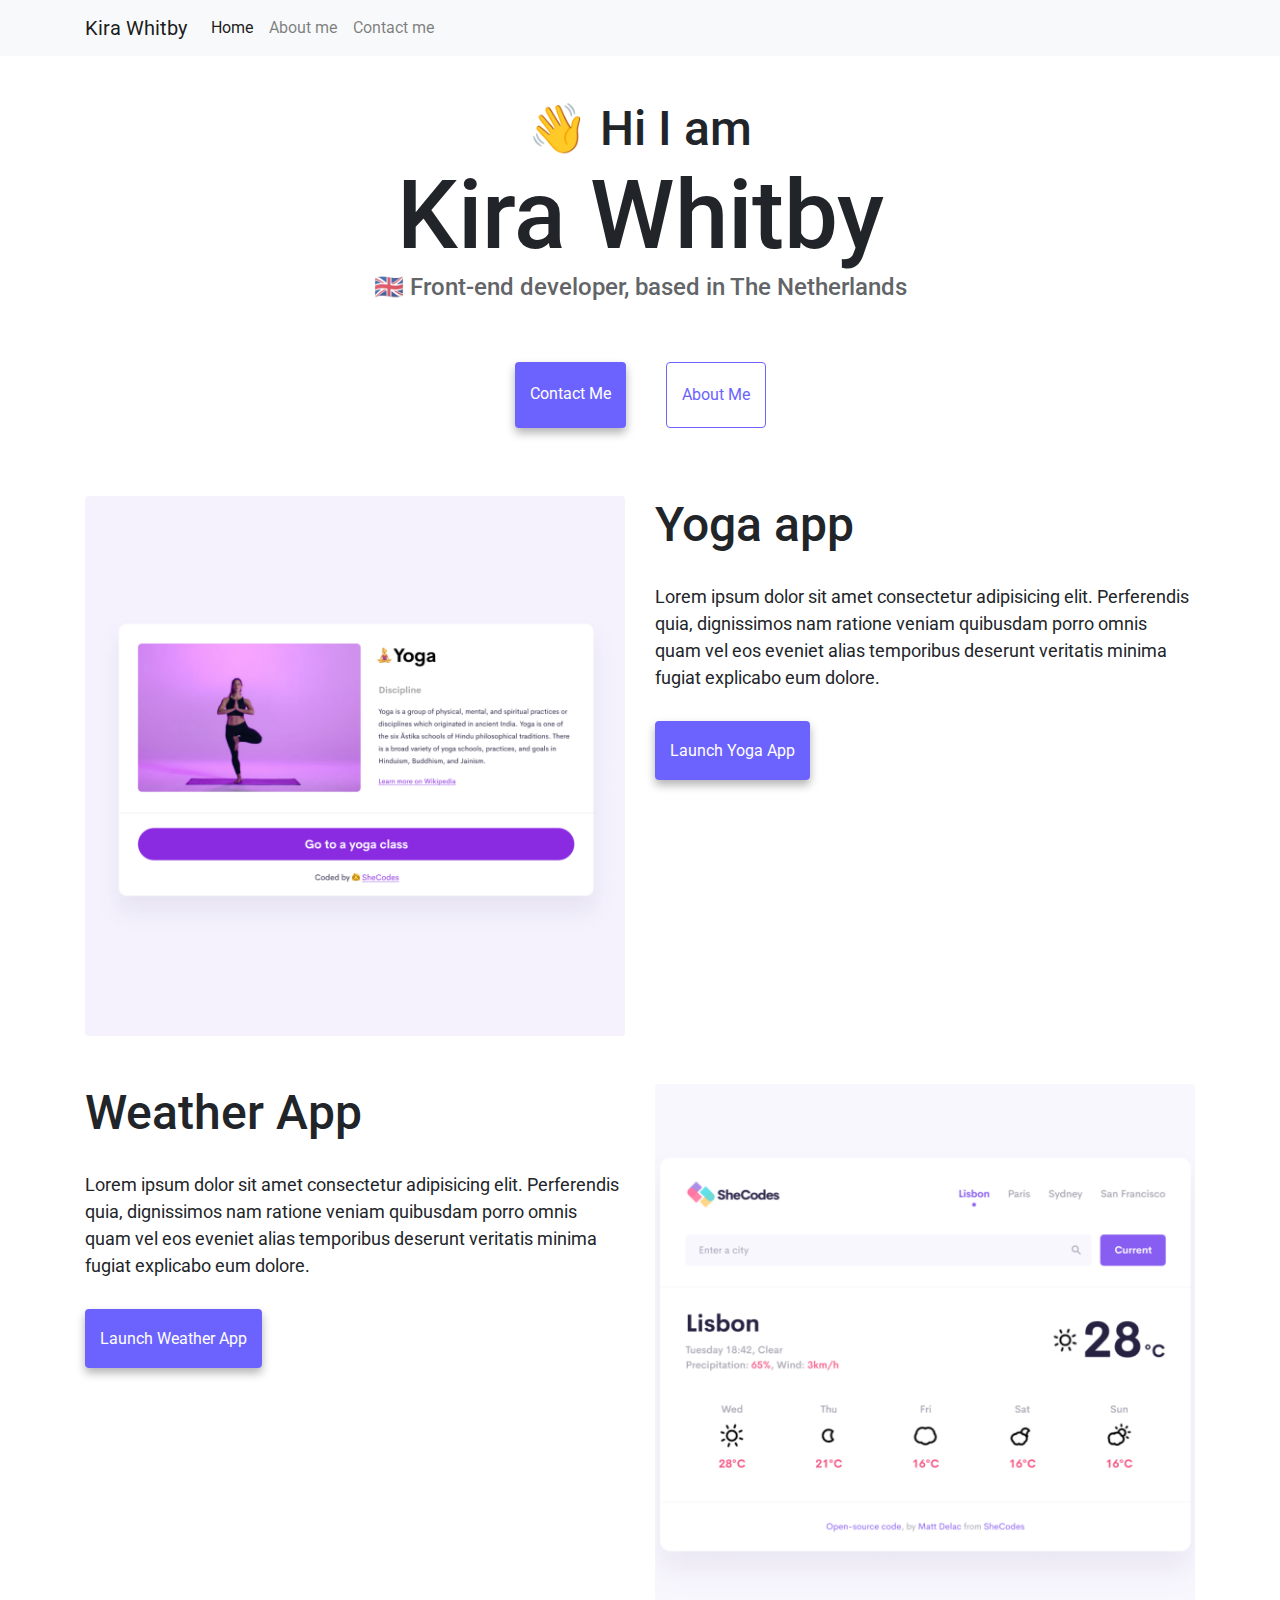
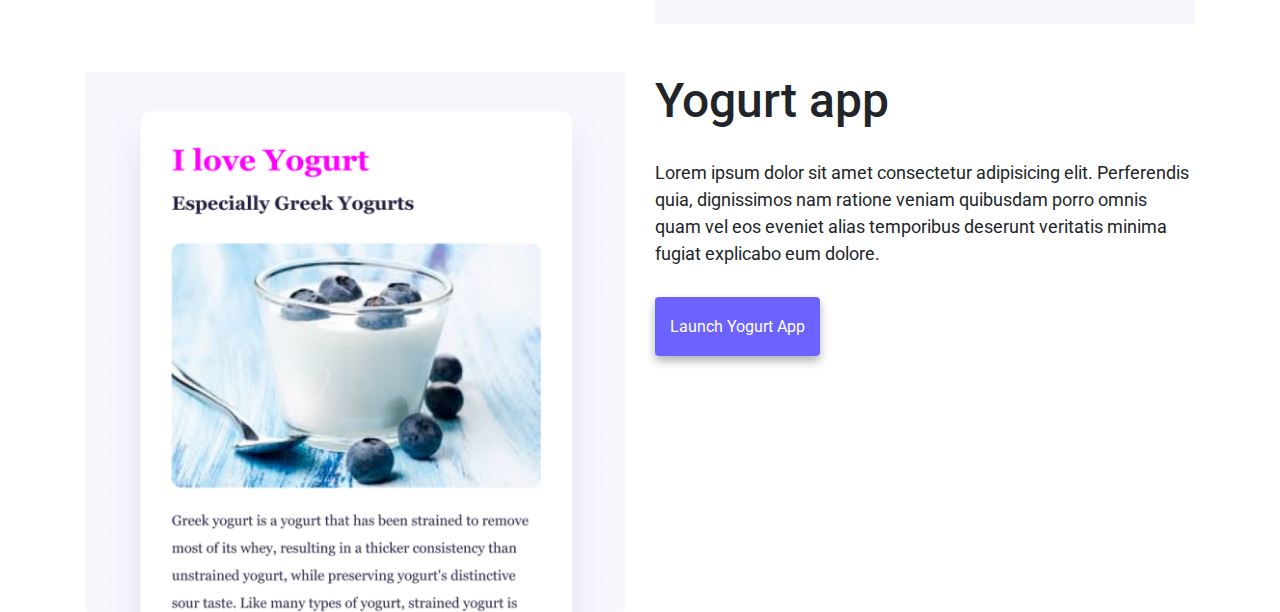
<file: index.html>
<!DOCTYPE html>
<html lang="en">
  <head>
    <meta charset="UTF-8" />
    <meta
      name="description"
      content="Kira Whitby is a Front-end Developer based in the Netherlands"
    />
    <meta http-equiv="X-UA-Compatible" content="IE=edge" />
    <meta name="viewport" content="width=device-width, initial-scale=1.0" />
    <link rel="preconnect" href="https://fonts.googleapis.com" />
    <link rel="preconnect" href="https://fonts.gstatic.com" crossorigin />
    <link
      href="https://fonts.googleapis.com/css2?family=DotGothic16&family=Press+Start+2P&family=Roboto:ital,wght@0,100;0,300;0,400;0,500;0,700;0,900;1,100;1,300;1,400;1,500;1,700;1,900&display=swap"
      rel="stylesheet"
    />
    <link
      rel="stylesheet"
      href="https://cdn.jsdelivr.net/npm/bootstrap@4.3.1/dist/css/bootstrap.min.css"
      integrity="sha384-ggOyR0iXCbMQv3Xipma34MD+dH/1fQ784/j6cY/iJTQUOhcWr7x9JvoRxT2MZw1T"
      crossorigin="anonymous"
    />
    <link rel="stylesheet" href="style.css" />

    <title>Front-end Developer - Kira Whitby</title>
  </head>
  <body>
    <nav class="navbar navbar-expand-lg fixed-top navbar-light bg-light">
      <div class="container">
        <a class="navbar-brand" href="index.html">Kira Whitby</a>
        <button
          class="navbar-toggler"
          type="button"
          data-bs-toggle="collapse"
          data-bs-target="#navbarNav"
          aria-controls="navbarNav"
          aria-expanded="false"
          aria-label="Toggle navigation"
        >
          <span class="navbar-toggler-icon"></span>
        </button>
        <div class="collapse navbar-collapse" id="navbarNav">
          <ul class="navbar-nav">
            <li class="nav-item">
              <a class="nav-link active" aria-current="page" href="index.html"
                >Home</a
              >
            </li>
            <li class="nav-item">
              <a class="nav-link" href="about.html">About me</a>
            </li>
            <li class="nav-item">
              <a class="nav-link" href="about.html#contact">Contact me</a>
            </li>
          </ul>
        </div>
      </div>
    </nav>
    <h2 class="text-center">👋 Hi I am</h2>
    <h1 class="text-center">Kira Whitby</h1>
    <h3 class="text-center">
      🇬🇧 Front-end developer, based in The Netherlands
    </h3>

    <div class="navigation-links mb-5">
      <a
        href="about.html#contact"
        class="primary-link"
        title="Contact Kira Whitby"
        >Contact me</a
      >
      <a href="about.html" class="about-link" title="About Kira Whitby"
        >About me</a
      >
    </div>

    <div class="container">
      <div class="row">
        <div class="col-md-6">
          <img
            src="images/yoga.png"
            class="img-fluid rounded d-none d-sm-block"
          />
        </div>

        <div class="col-md-6">
          <h2 class="mb-3">Yoga app</h2>
          <p class="about-paragraphs">
            Lorem ipsum dolor sit amet consectetur adipisicing elit. Perferendis
            quia, dignissimos nam ratione veniam quibusdam porro omnis quam vel
            eos eveniet alias temporibus deserunt veritatis minima fugiat
            explicabo eum dolore.
          </p>
          <div class="mt-5">
            <a
              href="#"
              class="primary-link text-decoration-none example-link"
              title="Yoga App"
              >Launch Yoga App</a
            >
          </div>
        </div>
      </div>
    </div>

    <div class="container">
      <div class="row mt-5">
        <div class="col-md-6">
          <h2 class="mb-3">Weather App</h2>
          <p class="about-paragraphs">
            Lorem ipsum dolor sit amet consectetur adipisicing elit. Perferendis
            quia, dignissimos nam ratione veniam quibusdam porro omnis quam vel
            eos eveniet alias temporibus deserunt veritatis minima fugiat
            explicabo eum dolore.
          </p>
          <div class="mt-5 mb-5">
            <a
              href="#"
              class="primary-link text-decoration-none example-link"
              title="Weather App"
              >Launch Weather App</a
            >
          </div>
        </div>
        <div class="col-md-6">
          <img
            src="images/weather.png"
            alt="Weather app"
            class="img-fluid rounded d-none d-sm-block"
          />
        </div>
      </div>
    </div>

    <div class="container">
      <div class="row mt-5">
        <div class="col-md-6">
          <img
            src="images/yogurt.png"
            alt="Yogurt app"
            class="img-fluid rounded d-none d-sm-block"
          />
        </div>

        <div class="col-md-6">
          <h2 class="mb-3">Yogurt app</h2>
          <p class="about-paragraphs">
            Lorem ipsum dolor sit amet consectetur adipisicing elit. Perferendis
            quia, dignissimos nam ratione veniam quibusdam porro omnis quam vel
            eos eveniet alias temporibus deserunt veritatis minima fugiat
            explicabo eum dolore.
          </p>
          <div class="mt-5">
            <a
              href="#"
              class="primary-link text-decoration-none example-link"
              title="Yogurt App"
              >Launch Yogurt App</a
            >
          </div>
        </div>
      </div>
    </div>
    <script src="	https://cdn.jsdelivr.net/npm/bootstrap@5.2.2/dist/js/bootstrap.bundle.min.js"></script>
  </body>
</html>
</file>
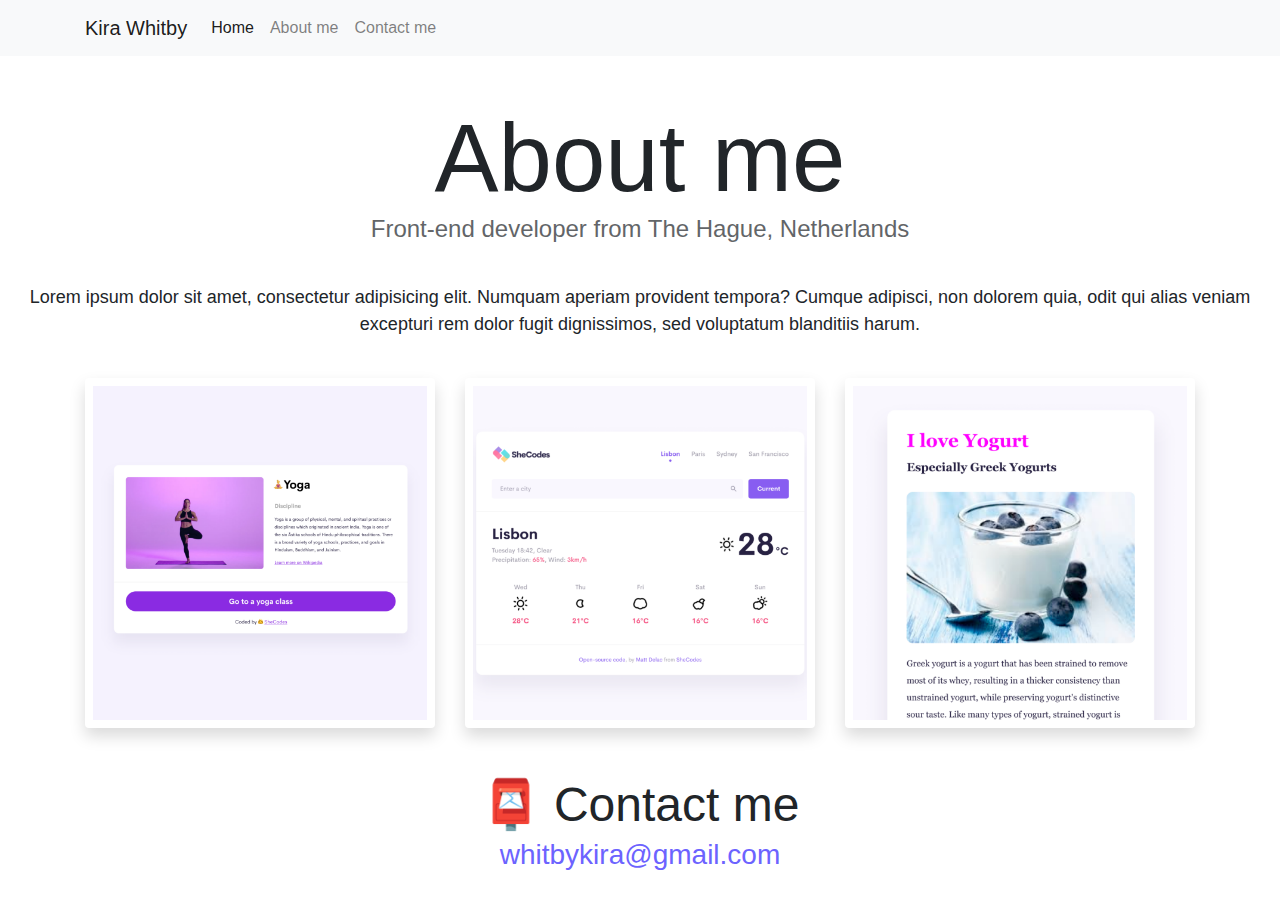
<file: about.html>
<!DOCTYPE html>
<html lang="en">
  <head>
    <meta charset="UTF-8" />
    <meta http-equiv="X-UA-Compatible" content="IE=edge" />
    <meta name="viewport" content="width=device-width, initial-scale=1.0" />

    <link
      rel="stylesheet"
      href="https://cdn.jsdelivr.net/npm/bootstrap@4.3.1/dist/css/bootstrap.min.css"
      integrity="sha384-ggOyR0iXCbMQv3Xipma34MD+dH/1fQ784/j6cY/iJTQUOhcWr7x9JvoRxT2MZw1T"
      crossorigin="anonymous"
    />
    <link rel="stylesheet" href="style.css" />
    <title>About Kira Whitby</title>
  </head>
  <body>
    <nav class="navbar navbar-expand-lg fixed-top navbar-light bg-light">
      <div class="container">
        <a class="navbar-brand" href="index.html">Kira Whitby</a>
        <button
          class="navbar-toggler"
          type="button"
          data-bs-toggle="collapse"
          data-bs-target="#navbarNav"
          aria-controls="navbarNav"
          aria-expanded="false"
          aria-label="Toggle navigation"
        >
          <span class="navbar-toggler-icon"></span>
        </button>
        <div class="collapse navbar-collapse" id="navbarNav">
          <ul class="navbar-nav">
            <li class="nav-item">
              <a class="nav-link active" aria-current="page" href="index.html"
                >Home</a
              >
            </li>
            <li class="nav-item">
              <a class="nav-link" href="about.html">About me</a>
            </li>
            <li class="nav-item">
              <a class="nav-link" href="about.html#contact">Contact me</a>
            </li>
          </ul>
        </div>
      </div>
    </nav>
    <h1 class="mt-5 text-center">About me</h1>
    <h3 class="text-center">Front-end developer from The Hague, Netherlands</h3>
    <div class="about-paragraphs text-center">
      <p>
        Lorem ipsum dolor sit amet, consectetur adipisicing elit. Numquam
        aperiam provident tempora? Cumque adipisci, non dolorem quia, odit qui
        alias veniam excepturi rem dolor fugit dignissimos, sed voluptatum
        blanditiis harum.
      </p>
    </div>

    <div class="container">
      <div class="row">
        <div class="col-sm-4">
          <img src="images/yoga.png" class="img-fluid p-2 shadow rounded" />
        </div>
        <div class="col-sm-4">
          <img src="images/weather.png" class="img-fluid p-2 shadow rounded" />
        </div>
        <div class="col-sm-4">
          <img src="images/yogurt.png" class="img-fluid p-2 shadow rounded" />
        </div>
      </div>
    </div>

    <div id="contact" class="mt-5">
      <h2 class="text-center">📮 Contact me</h2>
      <a href="mailto:whitbykiraa@gmail.com" class="email-link">
        whitbykira@gmail.com
      </a>
    </div>
    <script src="	https://cdn.jsdelivr.net/npm/bootstrap@5.2.2/dist/js/bootstrap.bundle.min.js"></script>
  </body>
</html>
</file>
<file: style.css>
:root {
  --primary-color: #6c63ff;
  --secondary-color: #f5f2fe;
  --box-shadow: 0 5px 10px rgba(0, 0, 0, 0.3);
}
html {
  scroll-behavior: smooth;
}

body {
  margin-top: 100px;
  font-family: "Roboto", sans-serif;
}

h1,
h2,
h3 {
  margin: 0;
  color: #212529;
}

h1 {
  font-size: 96px;
}

h2 {
  font-size: 48px;
}

h3 {
  font-size: 24px;
  opacity: 0.7;
}

p {
  font-size: 18px;
  line-height: 1.5;
}

.navigation-links {
  display: flex;
  margin-top: 40px;
  justify-content: center;
}

.navigation-links a {
  margin: 20px;
  border-radius: 4px;
  padding: 20px 15px;
  text-decoration: none;
  text-transform: capitalize;
}

.primary-link {
  border-radius: 4px;
  padding: 20px 15px;
  text-transform: capitalize;
  background: var(--primary-color);
  box-shadow: var(--box-shadow);
  color: white;
}

.contact-link {
  background: var(--primary-color);
  box-shadow: var(--box-shadow);
  color: white;
}

.about-link {
  color: var(--primary-color);
  border: 1px solid var(--primary-color);
}

.homepage-link {
  color: var(--primary-color);
  text-align: center;
  display: block;
}

.about-paragraphs {
  display: flex;
  margin: 30px 0;
}

.about-paragraphs p {
  margin: 10px;
}

.email-link {
  display: flex;
  justify-content: center;
  color: var(--primary-color);
  font-size: 28px;
  text-decoration: none;
}

.email-link:hover {
  text-decoration: underline;
}

@media (max-width: 576px) {
  h2,
  p {
    text-align: center;
  }

  .example-link {
    display: block;
    text-align: center;
  }
}
</file>
